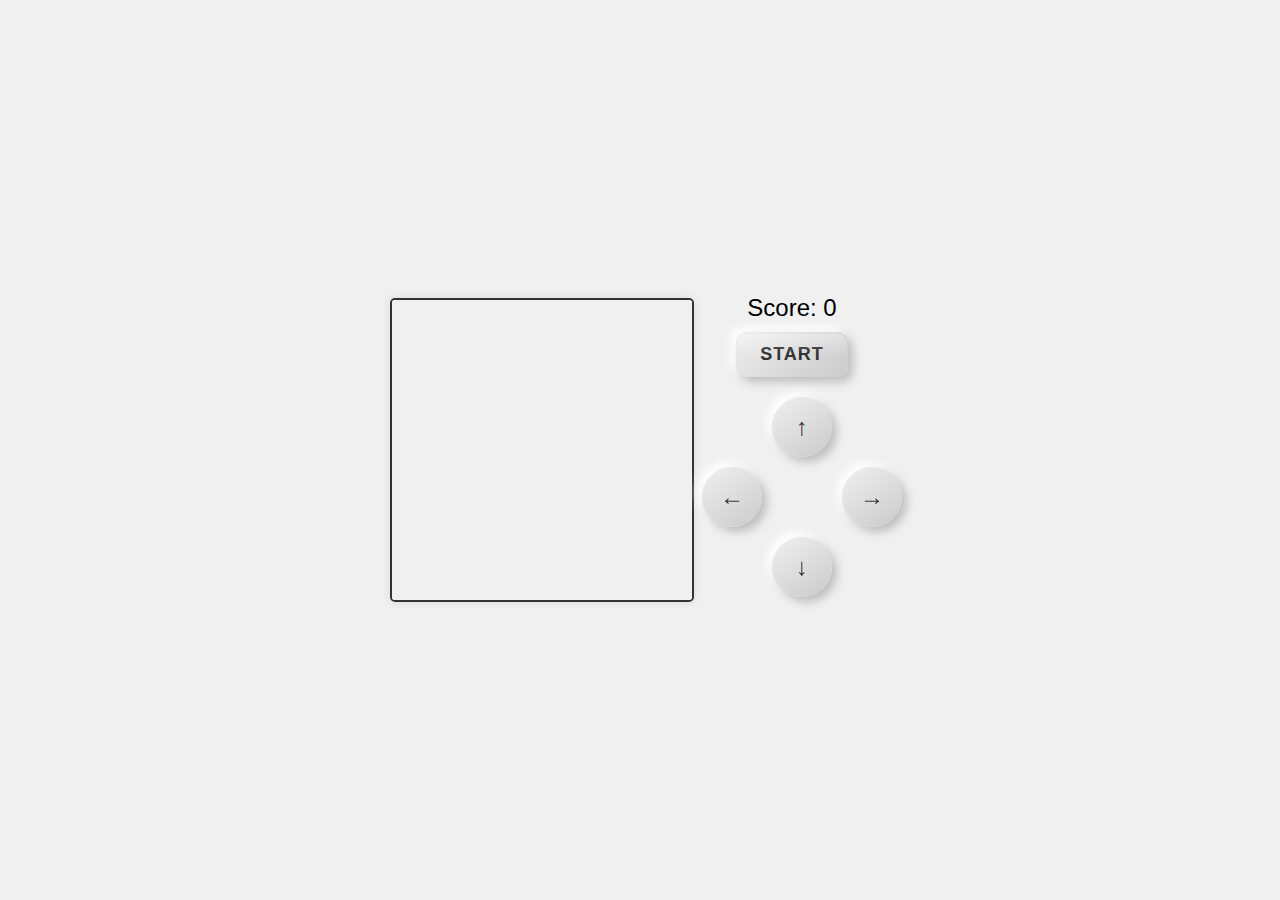
<file: index.html>
<!DOCTYPE html>
<html lang="en">

<head>
    <meta charset="UTF-8">
    <meta name="viewport" content="width=device-width, initial-scale=1.0">
    <title>Snake Game</title>
    <link rel="stylesheet" href="style.css">
</head>

<body>
    <div class="game-container">
        <canvas id="gameCanvas" width="300" height="300"></canvas>
        <div id="gameControls">
            <div id="gameScore">
                <div id="score">Score: 0</div>
                <button id="startBtn">Start</button>
            </div>
            <div class="controls">
                <button id="up" class="control-btn" onclick="changeDirectionByButton('up')">↑</button>
                <button id="left" class="control-btn" onclick="changeDirectionByButton('left')">←</button>
                <button id="right" class="control-btn" onclick="changeDirectionByButton('right')">→</button>
                <button id="down" class="control-btn" onclick="changeDirectionByButton('down')">↓</button>
            </div>
        </div>
    </div>
    <script src="script.js"></script>
</body>

</html>
</file>
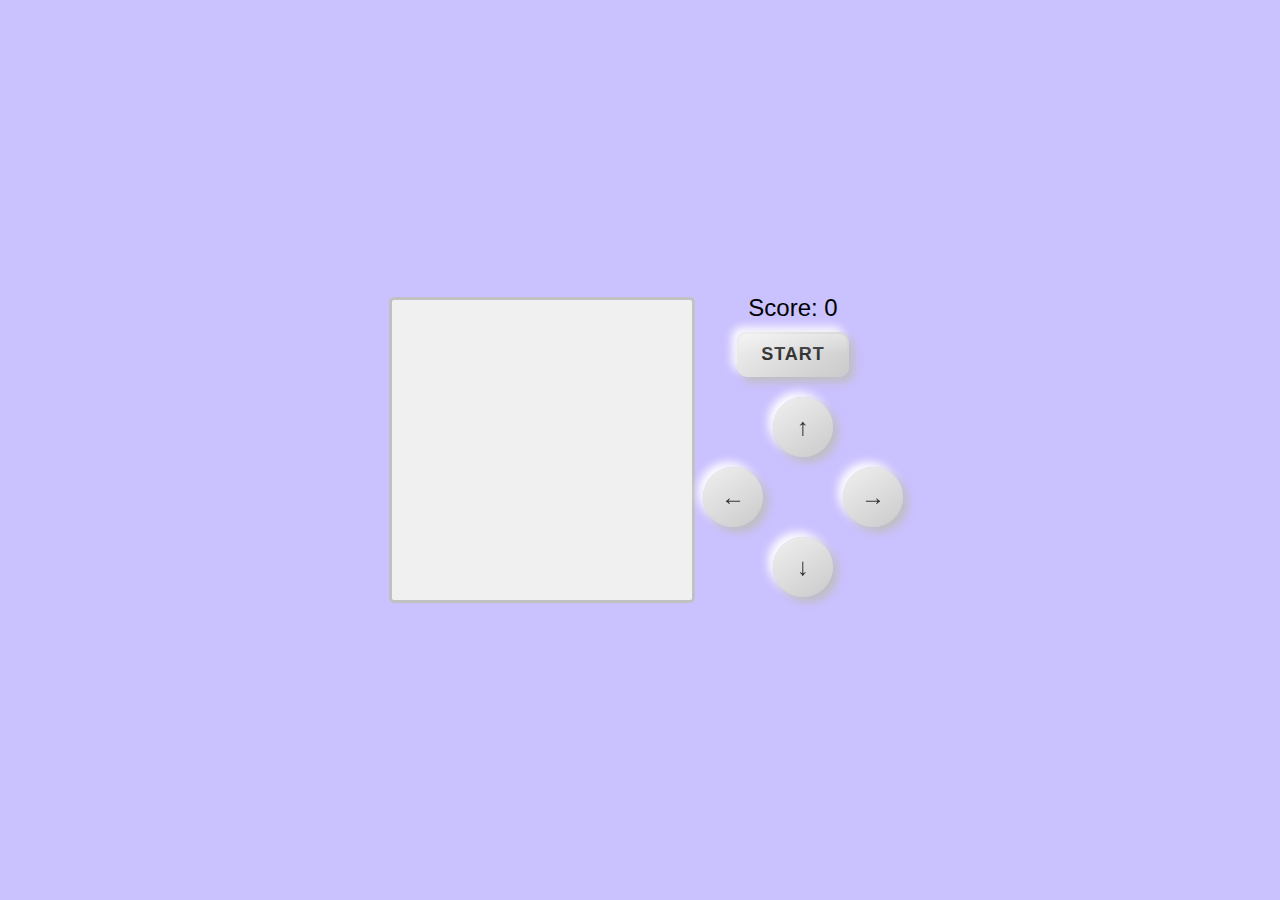
<file: game.html>
<!DOCTYPE html>
<html lang="en">

<head>
    <meta charset="UTF-8">
    <meta name="viewport" content="width=device-width, initial-scale=1.0">
    <title>Snake Game</title>
    <style>
        body {
            display: flex;
            justify-content: center;
            align-items: center;
            height: 100vh;
            margin: 0;
            background-color: #cac1ff;
            font-family: Arial, sans-serif;
        }

        .game-container {
            text-align: center;
            display: flex;
            align-items: center;
            justify-content: space-between;
            max-width: 100%;
            flex-wrap: wrap;
        }

        #gameCanvas {
            border: 3px solid #c1c1c1;
            border-radius: 5px;
            box-shadow: 0 0 10px #0000001a,#ccc0c09f;
            margin: 0 auto;
        }

        #gameControls {
            text-align: center;
            margin: 0 auto;
            padding: 0 8px;
        }

        #gameScore {
            display: flex;
            flex-direction: column;
            align-items: center;
            justify-content: center;
        }

        #score {
            font-size: 24px;
            margin: 10px 0;
        }

        #startBtn {
            font-size: 18px;
            padding: 12px 24px;
            background: linear-gradient(145deg, #f0f0f0, #cacaca);
            color: #333;
            border: none;
            border-radius: 10px;
            cursor: pointer;
            transition: all 0.3s ease;
            box-shadow: 5px 5px 10px #bebebe,
                -5px -5px 10px #ffffff;
            position: relative;
            overflow: hidden;
            font-weight: bold;
            text-transform: uppercase;
            letter-spacing: 1px;
        }

        #startBtn::before {
            content: '';
            position: absolute;
            top: 2px;
            left: 2px;
            right: 2px;
            bottom: 50%;
            background: linear-gradient(180deg, rgba(255, 255, 255, 0.3), transparent);
            border-radius: 8px 8px 0 0;
            pointer-events: none;
        }

        #startBtn:hover {
            transform: translateY(-2px);
            box-shadow: 6px 6px 12px #bebebe,
                -6px -6px 12px #ffffff;
            background: linear-gradient(145deg, #f5f5f5, #d0d0d0);
        }

        #startBtn:active {
            transform: translateY(1px);
            box-shadow: inset 4px 4px 8px #bebebe,
                inset -4px -4px 8px #ffffff;
            background: linear-gradient(145deg, #e6e6e6, #c0c0c0);
        }

        .controls {
            display: grid;
            grid-template-columns: repeat(3, 1fr);
            gap: 10px;
            width: 180px;
            margin: 20px auto;
        }

        .control-btn {
            width: 60px;
            height: 60px;
            font-size: 24px;
            background: linear-gradient(145deg, #f0f0f0, #cacaca);
            color: #333;
            border: none;
            border-radius: 50%;
            cursor: pointer;
            transition: all 0.3s ease;
            display: flex;
            justify-content: center;
            align-items: center;
            box-shadow: 5px 5px 10px #bebebe,
                -5px -5px 10px #ffffff;
            position: relative;
            overflow: hidden;
        }

        .control-btn::before {
            content: '';
            position: absolute;
            top: 5%;
            left: 5%;
            right: 5%;
            bottom: 5%;
            border-radius: 50%;
            z-index: -1;
        }

        .control-btn:hover {
            transform: translateY(-2px);
            box-shadow: 6px 6px 12px #bebebe,
                -6px -6px 12px #ffffff;
        }

        .control-btn:active {
            transform: translateY(1px);
            box-shadow: inset 4px 4px 8px #bebebe,
                inset -4px -4px 8px #ffffff;
        }

        #up {
            grid-column: 2;
        }

        #left {
            grid-column: 1;
            grid-row: 2;
        }

        #right {
            grid-column: 3;
            grid-row: 2;
        }

        #down {
            grid-column: 2;
            grid-row: 3;
        }
    </style>
</head>

<body>
    <div class="game-container">
        <canvas id="gameCanvas" width="300" height="300"></canvas>
        <div id="gameControls">
            <div id="gameScore">
                <div id="score">Score: 0</div>
                <button id="startBtn">Start</button>
            </div>
            <div class="controls">
                <button id="up" class="control-btn" onclick="changeDirectionByButton('up')">↑</button>
                <button id="left" class="control-btn" onclick="changeDirectionByButton('left')">←</button>
                <button id="right" class="control-btn" onclick="changeDirectionByButton('right')">→</button>
                <button id="down" class="control-btn" onclick="changeDirectionByButton('down')">↓</button>
            </div>
        </div>
    </div>
    <script>
        const canvas = document.getElementById('gameCanvas');
        const ctx = canvas.getContext('2d');
        const scoreElement = document.getElementById('score');
        const startBtn = document.getElementById('startBtn');

        const gridSize = 15;
        const tileCount = canvas.width / gridSize;

        let snake = [{ x: 10, y: 10 }];
        let food = { x: 15, y: 15 };
        let dx = 0;
        let dy = 0;
        let score = 0;
        let gameRunning = false;

        function drawGame() {
            if (!gameRunning) return;

            clearCanvas();
            moveSnake();
            drawSnake();
            drawFood();
            checkCollision();
            updateScore();
            setTimeout(drawGame, 200);
        }

        function clearCanvas() {
            ctx.fillStyle = '#f0f0f0';
            ctx.fillRect(0, 0, canvas.width, canvas.height);
        }

        function moveSnake() {
            const head = { x: snake[0].x + dx, y: snake[0].y + dy };
            snake.unshift(head);

            if (head.x === food.x && head.y === food.y) {
                generateFood();
                score += 10;
            } else {
                snake.pop();
            }
        }

        function drawSnake() {
            snake.forEach((segment, index) => {
                const gradient = ctx.createLinearGradient(
                    segment.x * gridSize,
                    segment.y * gridSize,
                    (segment.x + 1) * gridSize,
                    (segment.y + 1) * gridSize
                );
                gradient.addColorStop(0, '#4CAF50');
                gradient.addColorStop(1, '#45a049');
                ctx.fillStyle = gradient;
                ctx.fillRect(segment.x * gridSize, segment.y * gridSize, gridSize - 2, gridSize - 2);

                if (index === 0) {
                    // Draw eyes
                    ctx.fillStyle = 'white';
                    ctx.beginPath();
                    ctx.arc(segment.x * gridSize + 5, segment.y * gridSize + 5, 2, 0, 2 * Math.PI);
                    ctx.arc(segment.x * gridSize + 10, segment.y * gridSize + 5, 2, 0, 2 * Math.PI);
                    ctx.fill();
                }
            });
        }

        function drawFood() {
            const gradient = ctx.createRadialGradient(
                food.x * gridSize + gridSize / 2,
                food.y * gridSize + gridSize / 2,
                2,
                food.x * gridSize + gridSize / 2,
                food.y * gridSize + gridSize / 2,
                gridSize / 2
            );
            gradient.addColorStop(0, '#ff6b6b');
            gradient.addColorStop(1, '#ee5253');
            ctx.fillStyle = gradient;
            ctx.beginPath();
            ctx.arc(food.x * gridSize + gridSize / 2, food.y * gridSize + gridSize / 2, gridSize / 2 - 1, 0, 2 * Math.PI);
            ctx.fill();
        }

        function generateFood() {
            food.x = Math.floor(Math.random() * tileCount);
            food.y = Math.floor(Math.random() * tileCount);
        }

        function checkCollision() {
            const head = snake[0];

            if (head.x < 0 || head.x >= tileCount || head.y < 0 || head.y >= tileCount) {
                gameOver();
            }

            for (let i = 1; i < snake.length; i++) {
                if (head.x === snake[i].x && head.y === snake[i].y) {
                    gameOver();
                }
            }
        }

        function gameOver() {
            gameRunning = false;
            startBtn.textContent = 'Restart';
            startBtn.style.display = 'inline-block';
        }

        function updateScore() {
            scoreElement.textContent = `Score: ${score}`;
        }

        function resetGame() {
            snake = [{ x: 10, y: 10 }];
            food = { x: 15, y: 15 };
            dx = 0;
            dy = 0;
            score = 0;
            updateScore();
        }

        document.addEventListener('keydown', changeDirection);

        function changeDirection(event) {
            const LEFT_KEY = 37;
            const RIGHT_KEY = 39;
            const UP_KEY = 38;
            const DOWN_KEY = 40;

            const keyPressed = event.keyCode;

            const goingUp = dy === -1;
            const goingDown = dy === 1;
            const goingRight = dx === 1;
            const goingLeft = dx === -1;

            if (keyPressed === LEFT_KEY && !goingRight) {
                dx = -1;
                dy = 0;
            }

            if (keyPressed === UP_KEY && !goingDown) {
                dx = 0;
                dy = -1;
            }

            if (keyPressed === RIGHT_KEY && !goingLeft) {
                dx = 1;
                dy = 0;
            }

            if (keyPressed === DOWN_KEY && !goingUp) {
                dx = 0;
                dy = 1;
            }
        }

        function changeDirectionByButton(direction) {
            if (direction === 'left' && dx !== 1) {
                dx = -1;
                dy = 0;
            } else if (direction === 'up' && dy !== 1) {
                dx = 0;
                dy = -1;
            } else if (direction === 'down' && dy !== -1) {
                dx = 0;
                dy = 1;
            } else if (direction === 'right' && dx !== -1) {
                dx = 1;
                dy = 0;
            }
        }

        startBtn.addEventListener('click', () => {
            resetGame();
            gameRunning = true;
            startBtn.style.display = 'none';
            drawGame();
        });

        clearCanvas();
    </script>
</body>

</html>
</file>
<file: style.css>
body {
    display: flex;
    justify-content: center;
    align-items: center;
    height: 100vh;
    margin: 0;
    background-color: #f0f0f0;
    font-family: Arial, sans-serif;
}

.game-container {
    text-align: center;
    display: flex;
    align-items: center;
    justify-content: space-between;
    max-width: 100%;
    flex-wrap: wrap;
}

#gameCanvas {
    border: 2px solid #333;
    border-radius: 5px;
    box-shadow: 0 0 10px rgba(0, 0, 0, 0.1);
    margin: 0 auto;
}

#gameControls {
    text-align: center;
    margin: 0 auto;
    padding: 0 8px;
}

#gameScore {
    display: flex;
    flex-direction: column;
    align-items: center;
    justify-content: center;
}

#score {
    font-size: 24px;
    margin: 10px 0;
}

#startBtn {
    font-size: 18px;
    padding: 12px 24px;
    background: linear-gradient(145deg, #f0f0f0, #cacaca);
    color: #333;
    border: none;
    border-radius: 10px;
    cursor: pointer;
    transition: all 0.3s ease;
    box-shadow: 5px 5px 10px #bebebe,
        -5px -5px 10px #ffffff;
    position: relative;
    overflow: hidden;
    font-weight: bold;
    text-transform: uppercase;
    letter-spacing: 1px;
}

#startBtn::before {
    content: '';
    position: absolute;
    top: 2px;
    left: 2px;
    right: 2px;
    bottom: 50%;
    background: linear-gradient(180deg, rgba(255, 255, 255, 0.3), transparent);
    border-radius: 8px 8px 0 0;
    pointer-events: none;
}

#startBtn:hover {
    transform: translateY(-2px);
    box-shadow: 6px 6px 12px #bebebe,
        -6px -6px 12px #ffffff;
    background: linear-gradient(145deg, #f5f5f5, #d0d0d0);
}

#startBtn:active {
    transform: translateY(1px);
    box-shadow: inset 4px 4px 8px #bebebe,
        inset -4px -4px 8px #ffffff;
    background: linear-gradient(145deg, #e6e6e6, #c0c0c0);
}

.controls {
    display: grid;
    grid-template-columns: repeat(3, 1fr);
    gap: 10px;
    width: 180px;
    margin: 20px auto;
}

.control-btn {
    width: 60px;
    height: 60px;
    font-size: 24px;
    background: linear-gradient(145deg, #f0f0f0, #cacaca);
    color: #333;
    border: none;
    border-radius: 50%;
    cursor: pointer;
    transition: all 0.3s ease;
    display: flex;
    justify-content: center;
    align-items: center;
    box-shadow: 5px 5px 10px #bebebe,
        -5px -5px 10px #ffffff;
    position: relative;
    overflow: hidden;
}

.control-btn::before {
    content: '';
    position: absolute;
    top: 5%;
    left: 5%;
    right: 5%;
    bottom: 5%;
    border-radius: 50%;
    z-index: -1;
}

.control-btn:hover {
    transform: translateY(-2px);
    box-shadow: 6px 6px 12px #bebebe,
        -6px -6px 12px #ffffff;
}

.control-btn:active {
    transform: translateY(1px);
    box-shadow: inset 4px 4px 8px #bebebe,
        inset -4px -4px 8px #ffffff;
}

#up {
    grid-column: 2;
}

#left {
    grid-column: 1;
    grid-row: 2;
}

#right {
    grid-column: 3;
    grid-row: 2;
}

#down {
    grid-column: 2;
    grid-row: 3;
}
</file>
